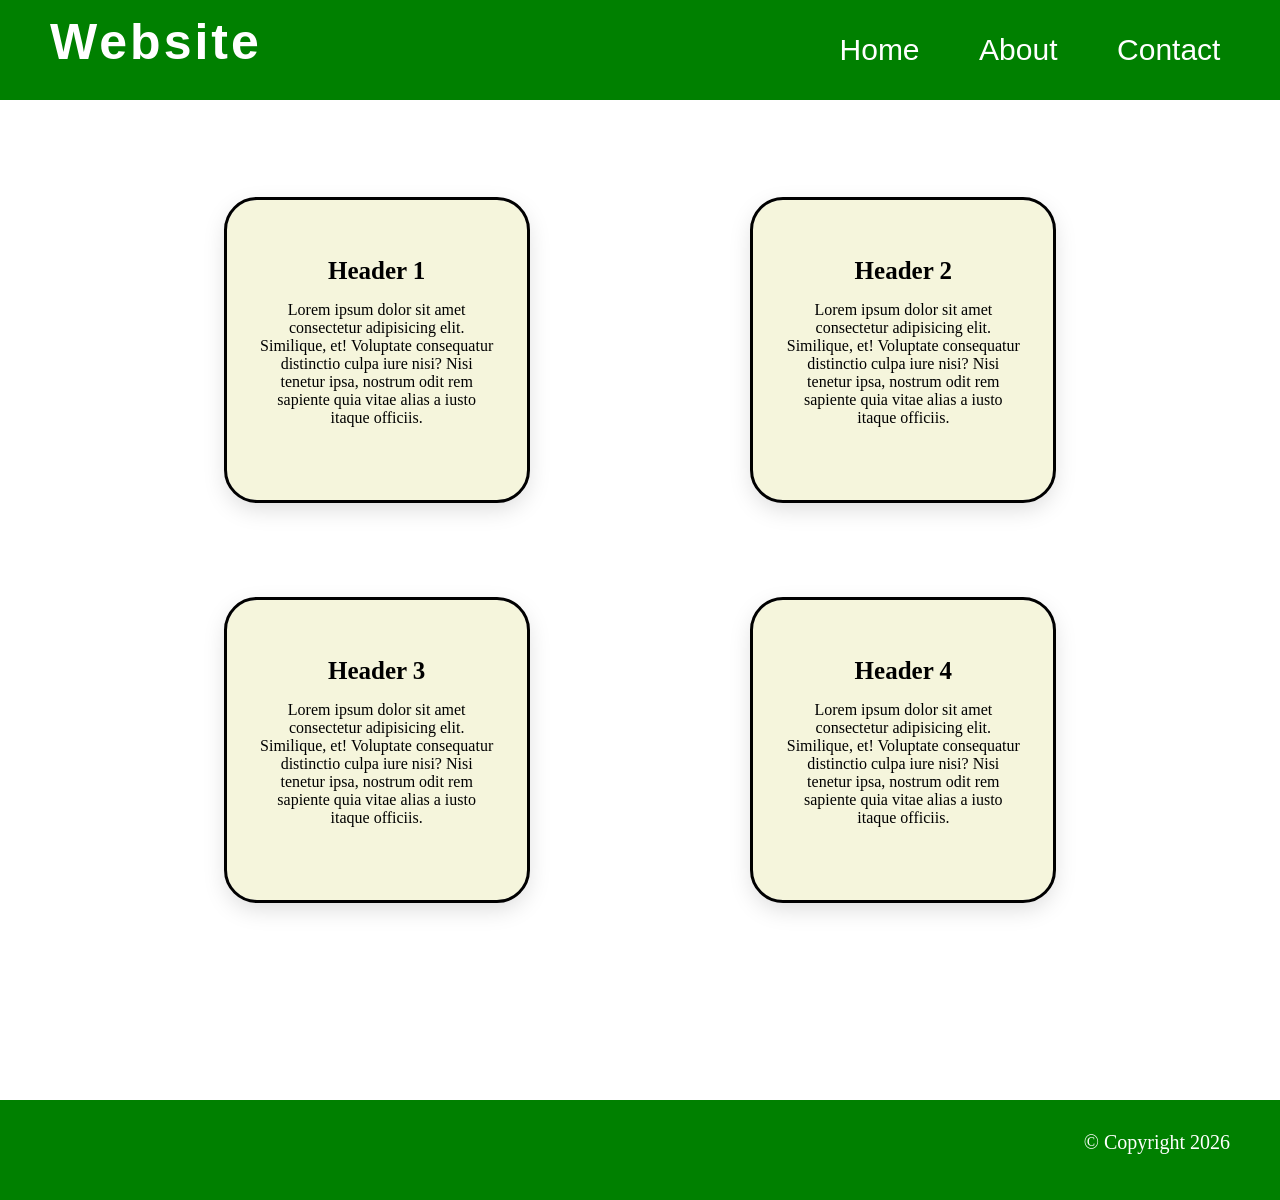
<file: index.html>
<!doctype html>
<html lang="en">
  <head>
    <meta charset="UTF-8" />
    <meta name="viewport" content="width=device-width, initial-scale=1.0" />
    <title>Week 4 | Home</title>
    <link rel="stylesheet" href="css/styles.css" />
  </head>
  <body>
    <header>
      <nav>
        <h1>Website</h1>
        <div class="navBox">
          <a href="index.html">Home</a>
          <a href="about.html">About</a>
          <a href="contact.html">Contact</a>
        </div>
      </nav>
    </header>
    <section>
      <div class="row">
        <div class="box">
          <h2 class="boxHead">Header 1</h2>
          <p class="boxText">
            Lorem ipsum dolor sit amet consectetur adipisicing elit. Similique,
            et! Voluptate consequatur distinctio culpa iure nisi? Nisi tenetur
            ipsa, nostrum odit rem sapiente quia vitae alias a iusto itaque
            officiis.
          </p>
        </div>
        <div class="box">
          <h2 class="boxHead">Header 2</h2>
          <p class="boxText">
            Lorem ipsum dolor sit amet consectetur adipisicing elit. Similique,
            et! Voluptate consequatur distinctio culpa iure nisi? Nisi tenetur
            ipsa, nostrum odit rem sapiente quia vitae alias a iusto itaque
            officiis.
          </p>
        </div>
      </div>
      <div class="row">
        <div class="box">
          <h2 class="boxHead">Header 3</h2>
          <p class="boxText">
            Lorem ipsum dolor sit amet consectetur adipisicing elit. Similique,
            et! Voluptate consequatur distinctio culpa iure nisi? Nisi tenetur
            ipsa, nostrum odit rem sapiente quia vitae alias a iusto itaque
            officiis.
          </p>
        </div>
        <div class="box">
          <h2 class="boxHead">Header 4</h2>
          <p class="boxText">
            Lorem ipsum dolor sit amet consectetur adipisicing elit. Similique,
            et! Voluptate consequatur distinctio culpa iure nisi? Nisi tenetur
            ipsa, nostrum odit rem sapiente quia vitae alias a iusto itaque
            officiis.
          </p>
        </div>
      </div>
    </section>
    <footer>
      <div class="copyright">
        <p class="copyrightText">© Copyright 2026</p>
      </div>
    </footer>
  </body>
</html>
</file>
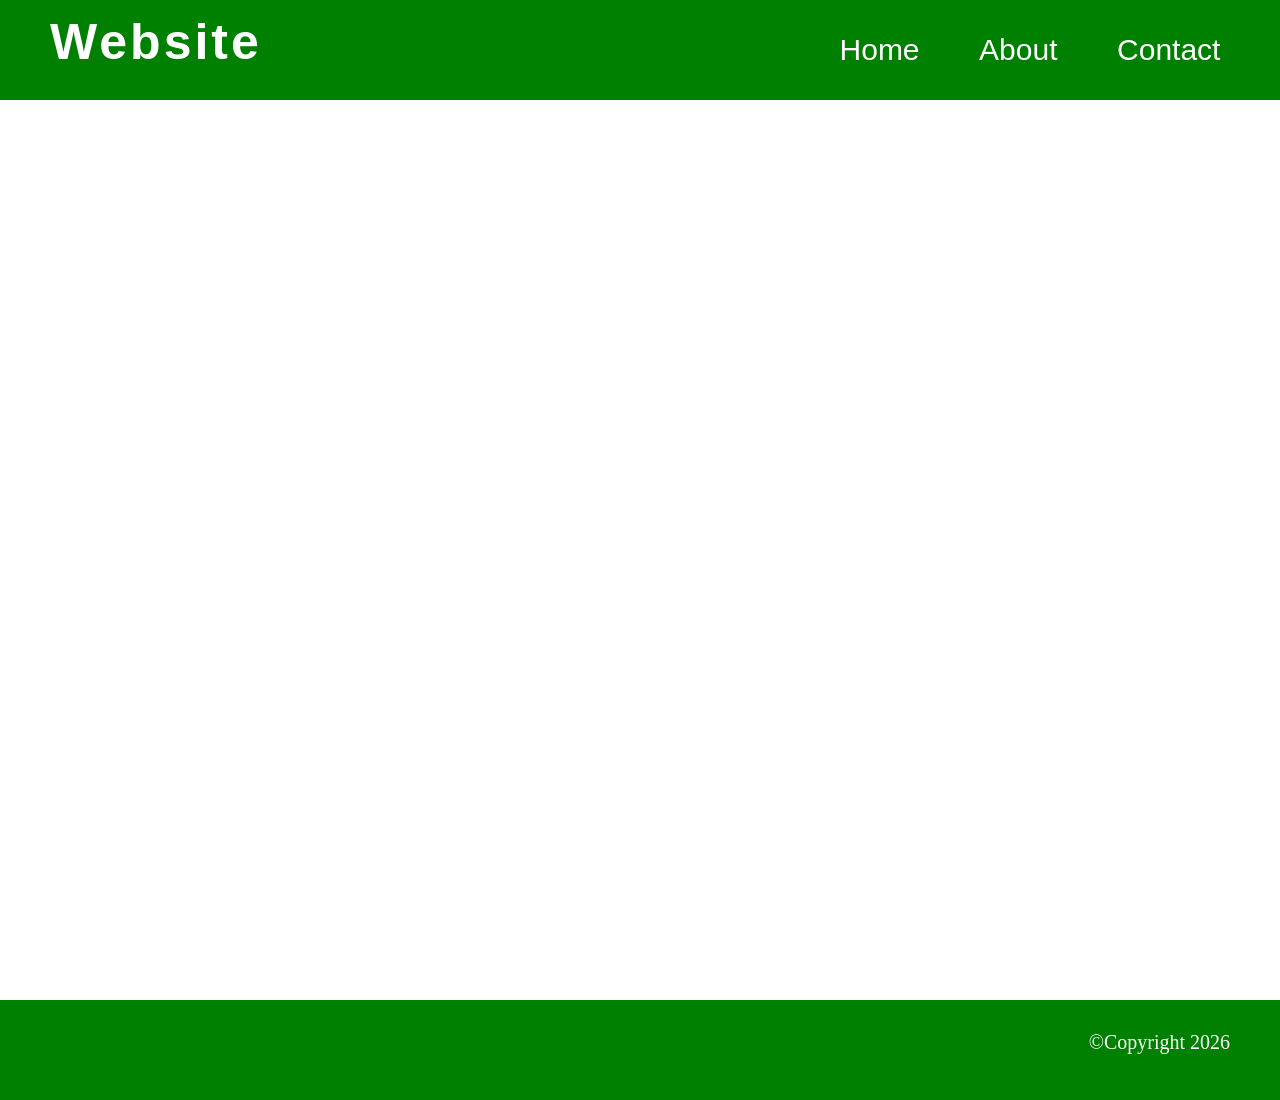
<file: about.html>
<!doctype html>
<html lang="en">
  <head>
    <meta charset="UTF-8" />
    <meta name="viewport" content="width=device-width, initial-scale=1.0" />
    <title>Week 4 | About</title>
    <link rel="stylesheet" href="css/styles.css" />
  </head>
  <body>
    <header>
      <nav>
        <h1>Website</h1>
        <div class="navBox">
          <a href="index.html">Home</a>
          <a href="about.html">About</a>
          <a href="contact.html">Contact</a>
        </div>
      </nav>
    </header>
    <section></section>
    <footer>
      <div class="copyright">
        <p class="copyrightText">©Copyright 2026</p>
      </div>
    </footer>
  </body>
</html>
</file>
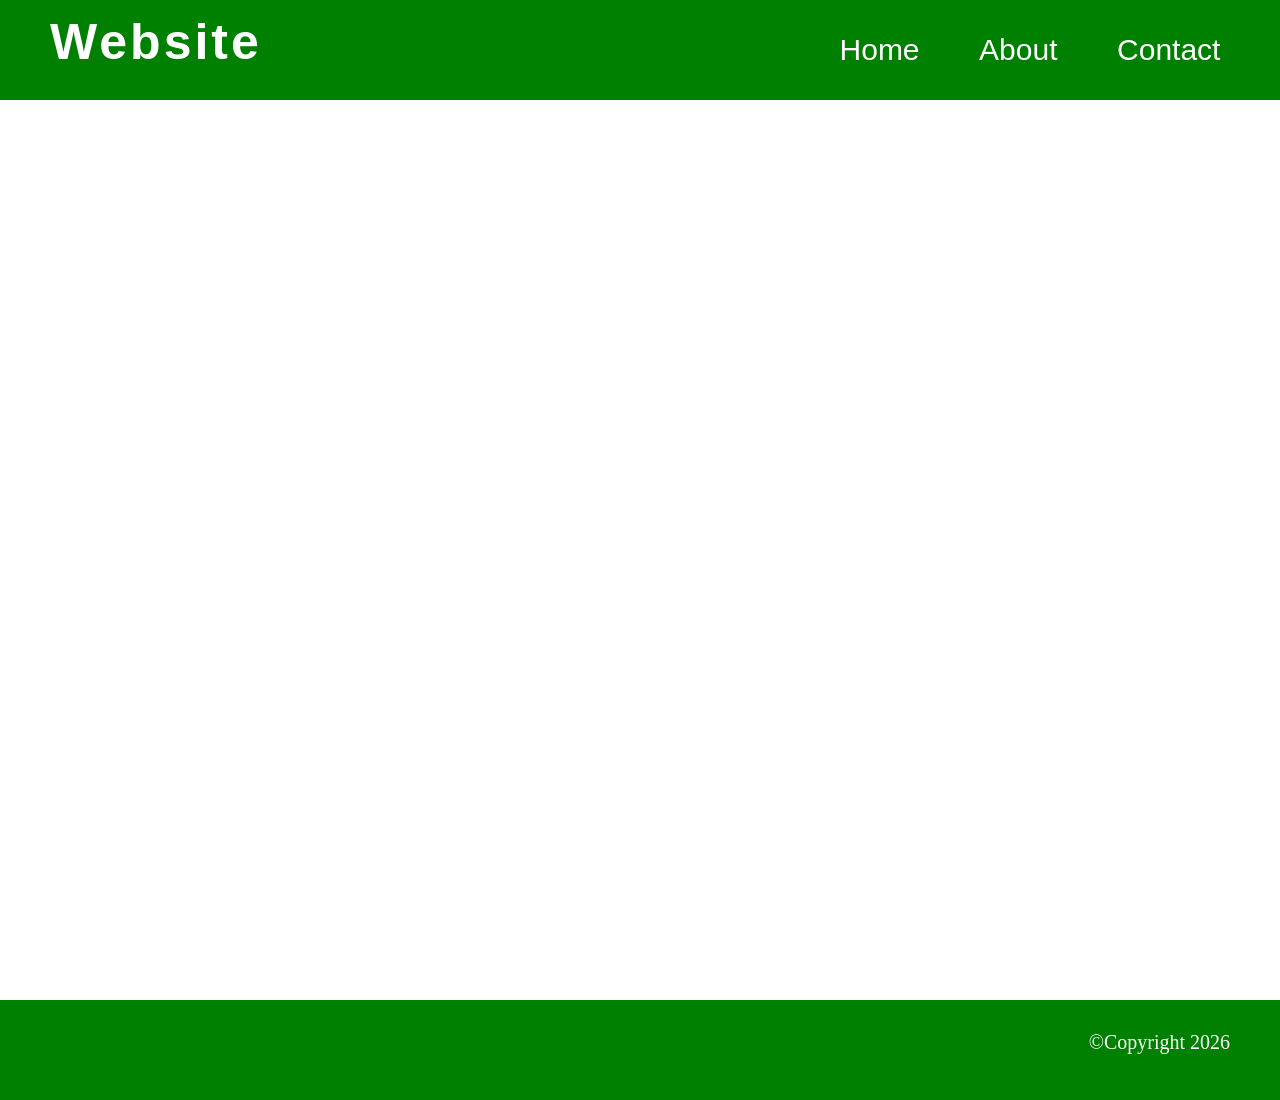
<file: contact.html>
<!doctype html>
<html lang="en">
  <head>
    <meta charset="UTF-8" />
    <meta name="viewport" content="width=device-width, initial-scale=1.0" />
    <title>Week 4 | Contact</title>
    <link rel="stylesheet" href="css/styles.css" />
  </head>
  <body>
    <header>
      <nav>
        <h1>Website</h1>
        <div class="navBox">
          <a href="index.html">Home</a>
          <a href="about.html">About</a>
          <a href="contact.html">Contact</a>
        </div>
      </nav>
    </header>
    <section></section>
    <footer>
      <div class="copyright">
        <p class="copyrightText">©Copyright 2026</p>
      </div>
    </footer>
  </body>
</html>
</file>
<file: css/styles.css>
* {
  margin: 0;
  padding: 0;
  box-sizing: border-box;
}
html,
body {
  height: 100%;
}
h1,
h2,
h3,
h4,
h5,
h6,
p {
  margin-bottom: 16px;
}

header {
  width: 100%;
  height: 100px;
  background-color: green;
}

nav {
  width: 100%;
  display: flex;
  justify-content: space-between;
  align-items: center;
}

h1 {
  margin-left: 50px;
  font-size: 50px;
  color: white;
  font-family: Impact, Haettenschweiler, "Arial Narrow Bold", sans-serif;
  letter-spacing: 3px;
}

.navBox {
  width: 500px;
  height: 100px;
  display: flex;
  justify-content: space-evenly;
  align-items: center;
  font-size: 30px;
}

a {
  text-decoration: none;
  color: white;
  font-family:
    "Trebuchet MS", "Lucida Sans Unicode", "Lucida Grande", "Lucida Sans",
    Arial, sans-serif;
}

section {
  min-height: 100%;
}

.row {
  margin-top: 100px;
  margin-bottom: 100px;
  /* background-color: blue; */
  width: 100%;
  height: 300px;
  display: flex;
  align-items: center;
  justify-content: space-evenly;
}

.box {
  width: 300px;
  height: 300px;
  background-color: beige;
  outline-style: solid;
  outline-width: 3px;
  outline-color: black;
  border-radius: 10%;
  box-shadow: 0 8px 24px rgba(0, 0, 0, 0.15);
  transition: 0.3s ease;
  display: flex;
  flex-direction: column;
  justify-content: center;
  align-items: center;
}

.box:hover {
  transform: translateY(-5px);
  box-shadow: 0 12px 28px rgba(0, 0, 0, 0.4);
}

.boxHead {
  font-size: 25px;
}

.boxText {
  margin-left: 30px;
  margin-right: 30px;
  text-align: center;
}

.copyright {
  width: 100%;
  height: 100px;
  display: flex;
  justify-content: right;
  padding-right: 50px;
  align-items: center;
}

.copyrightText {
  font-size: 20px;
  color: white;
}

footer {
  width: 100%;
  height: 100px;
  background-color: green;
}
</file>
